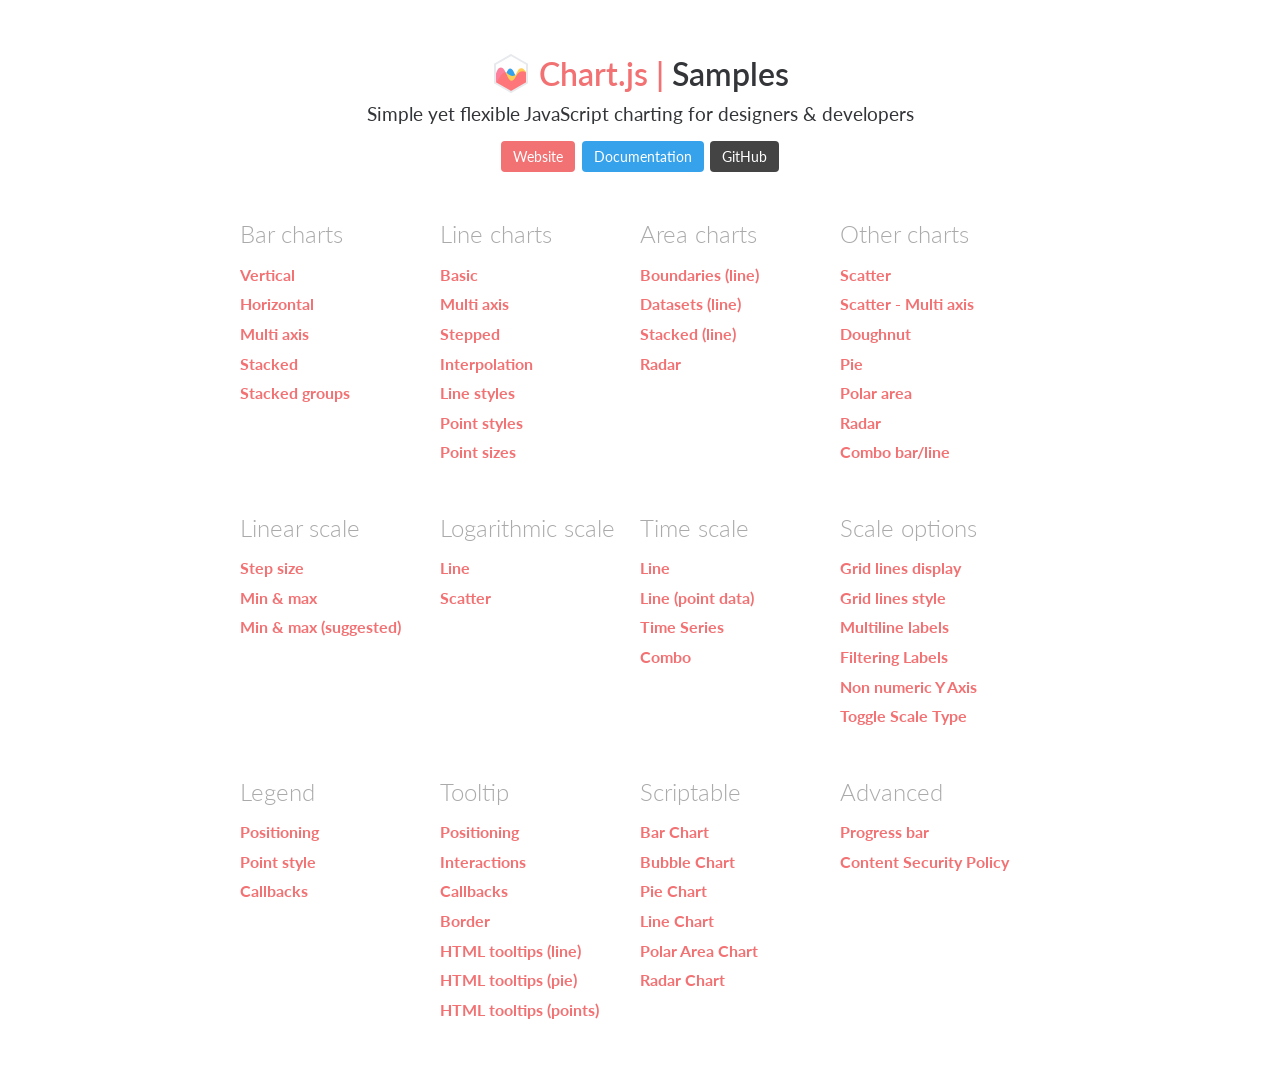
<file: bower_components/chart.js/samples/index.html>
<!DOCTYPE html>
<html lang="en-US">
<head>
	<meta charset="utf-8">
	<meta http-equiv="X-UA-Compatible" content="IE=Edge">
	<meta name="viewport" content="width=device-width, initial-scale=1">
	<link rel="stylesheet" type="text/css" href="style.css">
	<link rel="icon" href="favicon.ico">
	<script src="samples.js"></script>
	<script src="utils.js"></script>
	<title>Chart.js samples</title>
</head>
<body>
	<div class="content">
		<div class="header">
			<div class="chartjs-title">Samples</div>
			<div class="chartjs-caption">Simple yet flexible JavaScript charting for designers &amp; developers</div>
			<div class="chartjs-links">
				<a class="btn btn-chartjs" href="https://www.chartjs.org">Website</a>
				<a class="btn btn-docs" href="https://www.chartjs.org/docs">Documentation</a>
				<a class="btn btn-gh" href="https://github.com/chartjs/Chart.js">GitHub</a>
			</div>
		</div>

		<div id="categories" class="samples-categories"></div>
	</div>

	<script>
		function createCategory(item) {
			var el = document.createElement('div');
			el.className = 'samples-category';
			el.innerHTML =
				'<div class="title">' + item.title + '</div>' +
				'<div class="items"></div>';
			return el;
		}

		function createEntry(item) {
			var el = document.createElement('div');
			el.className = 'samples-entry';
			el.innerHTML = '<a class="title" href="' + item.path + '">' + item.title + '</a>';
			return el;
		}

		var categories = document.getElementById('categories');
		Samples.items.forEach(function(item) {
			var category = createCategory(item);
			var children = category.getElementsByClassName('items')[0];

			(item.items || []).forEach(function(item2) {
				children.appendChild(createEntry(item2));
			});

			categories.appendChild(category);
		});
	</script>
</body>
</html>
</file>
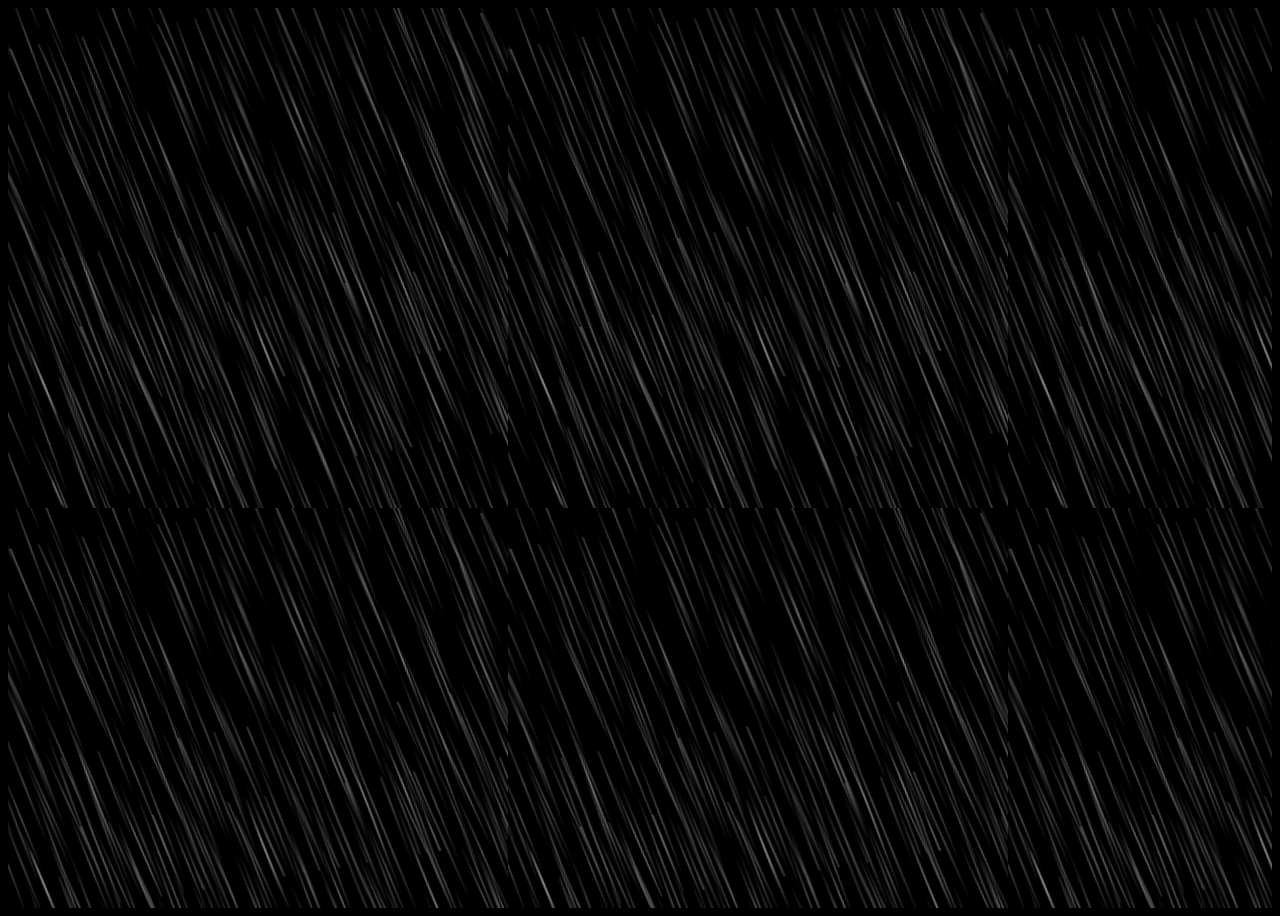
<file: rain.html>
<!DOCTYPE html>
<html lang="en">
<head>
    <meta charset="UTF-8">
    <meta name="viewport" content="width=device-width, initial-scale=1.0">
    <meta http-equiv="X-UA-Compatible" content="ie=edge">
    <link rel="stylesheet" href="./styles/canvas.css">
    
    <title>Document</title>
</head>
<body>
    <div class="rain">

    </div>
    
</body>
</html>
</file>
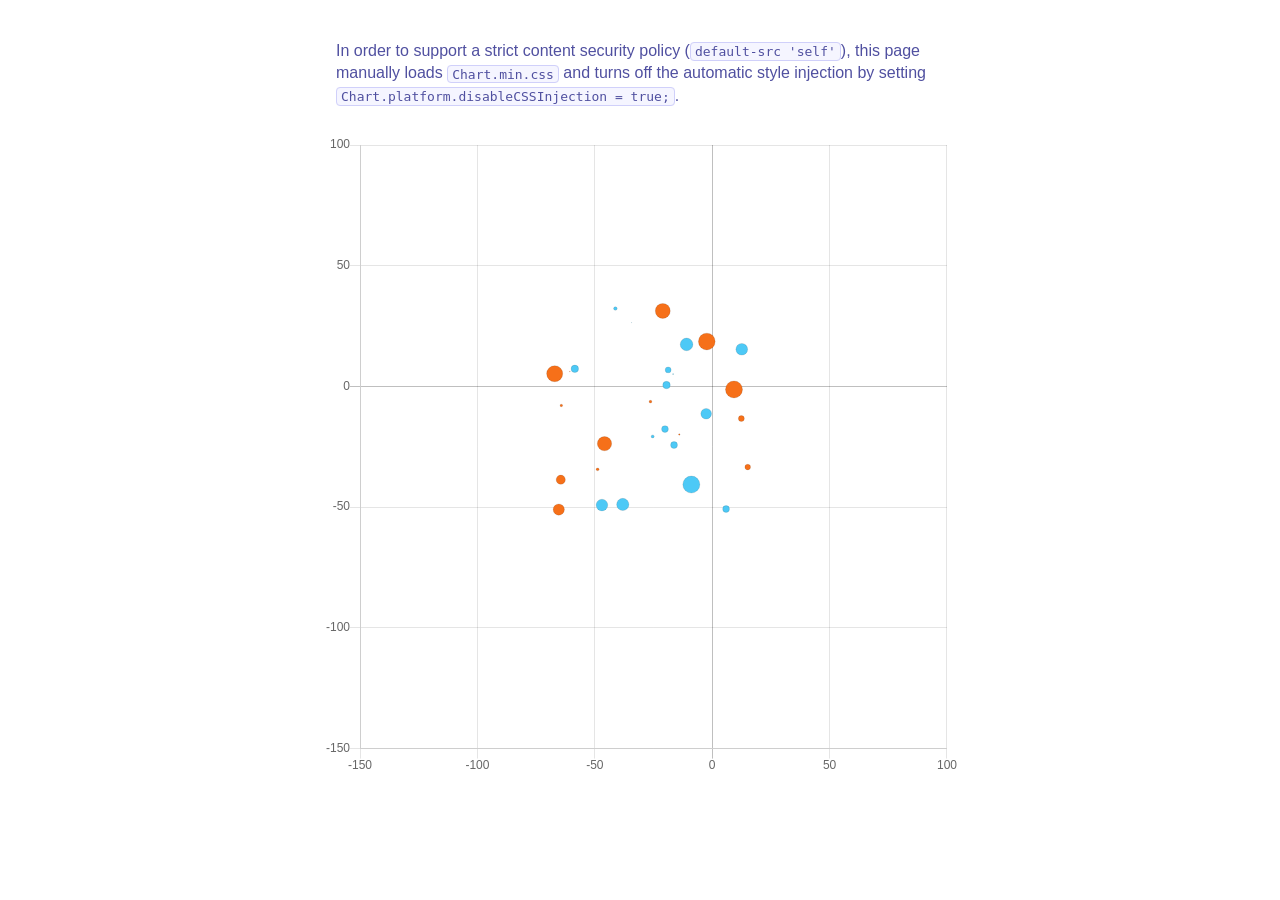
<file: bower_components/chart.js/samples/advanced/content-security-policy.html>
<!DOCTYPE html>
<html lang="en-US">
<head>
	<meta charset="utf-8">
	<meta http-equiv="X-UA-Compatible" content="IE=Edge">
	<meta name="viewport" content="width=device-width, initial-scale=1">
	<meta http-equiv="Content-Security-Policy" content="default-src 'self'">
	<title>Scriptable > Bubble | Chart.js sample</title>
	<link rel="stylesheet" type="text/css" href="../../dist/Chart.min.css">
	<link rel="stylesheet" type="text/css" href="./content-security-policy.css">
	<script src="../../dist/Chart.min.js"></script>
	<script src="../utils.js"></script>
	<script src="content-security-policy.js"></script>
</head>
<body>
	<div class="content">
		<div class="note">
			In order to support a strict content security policy (<code>default-src 'self'</code>),
			this page manually loads <code>Chart.min.css</code> and turns off the automatic style
			injection by setting <code>Chart.platform.disableCSSInjection = true;</code>.
		</div>
		<div class="wrapper">
			<canvas id="chart-0"></canvas>
		</div>
	</div>
</body>
</html>
</file>
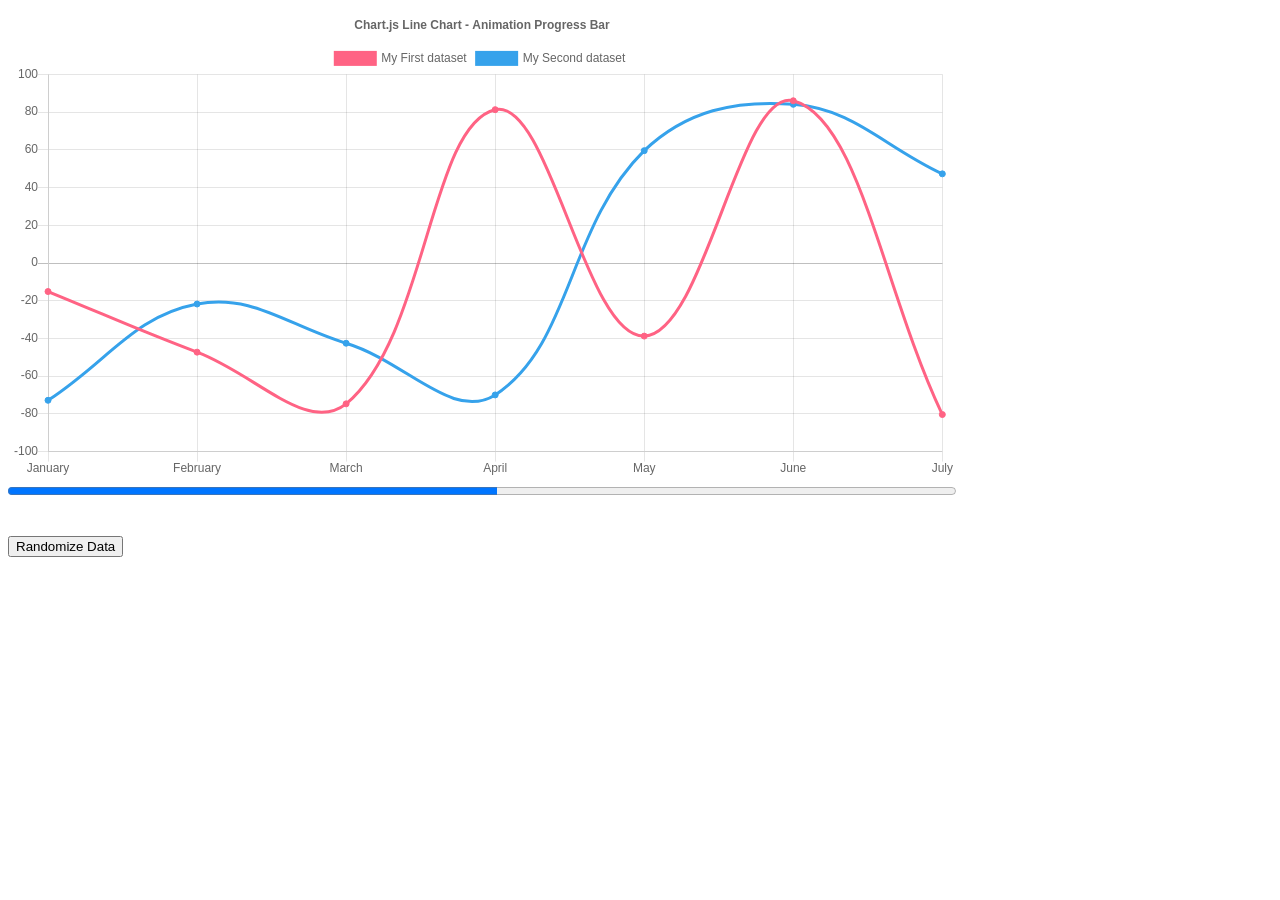
<file: bower_components/chart.js/samples/advanced/progress-bar.html>
<!doctype html>
<html>
<head>
<title> Animation Callbacks </title>
	<script src="../../dist/Chart.min.js"></script>
	<script src="../utils.js"></script>
	<style>
		canvas {
			-moz-user-select: none;
			-webkit-user-select: none;
			-ms-user-select: none;
		}
	</style>
</head>

<body>
	<div style="width: 75%;">
		<canvas id="canvas"></canvas>
		<progress id="animationProgress" max="1" value="0" style="width: 100%"></progress>
	</div>
	<br>
	<br>
	<button id="randomizeData">Randomize Data</button>
	<script>
		var progress = document.getElementById('animationProgress');
		var config = {
			type: 'line',
			data: {
				labels: ['January', 'February', 'March', 'April', 'May', 'June', 'July'],
				datasets: [{
					label: 'My First dataset',
					fill: false,
					borderColor: window.chartColors.red,
					backgroundColor: window.chartColors.red,
					data: [
						randomScalingFactor(),
						randomScalingFactor(),
						randomScalingFactor(),
						randomScalingFactor(),
						randomScalingFactor(),
						randomScalingFactor(),
						randomScalingFactor()
					]
				}, {
					label: 'My Second dataset ',
					fill: false,
					borderColor: window.chartColors.blue,
					backgroundColor: window.chartColors.blue,
					data: [
						randomScalingFactor(),
						randomScalingFactor(),
						randomScalingFactor(),
						randomScalingFactor(),
						randomScalingFactor(),
						randomScalingFactor(),
						randomScalingFactor()
					]
				}]
			},
			options: {
				title: {
					display: true,
					text: 'Chart.js Line Chart - Animation Progress Bar'
				},
				animation: {
					duration: 2000,
					onProgress: function(animation) {
						progress.value = animation.currentStep / animation.numSteps;
					},
					onComplete: function() {
						window.setTimeout(function() {
							progress.value = 0;
						}, 2000);
					}
				}
			}
		};

		window.onload = function() {
			var ctx = document.getElementById('canvas').getContext('2d');
			window.myLine = new Chart(ctx, config);
		};

		document.getElementById('randomizeData').addEventListener('click', function() {
			config.data.datasets.forEach(function(dataset) {
				dataset.data = dataset.data.map(function() {
					return randomScalingFactor();
				});
			});

			window.myLine.update();
		});
	</script>
</body>

</html>
</file>
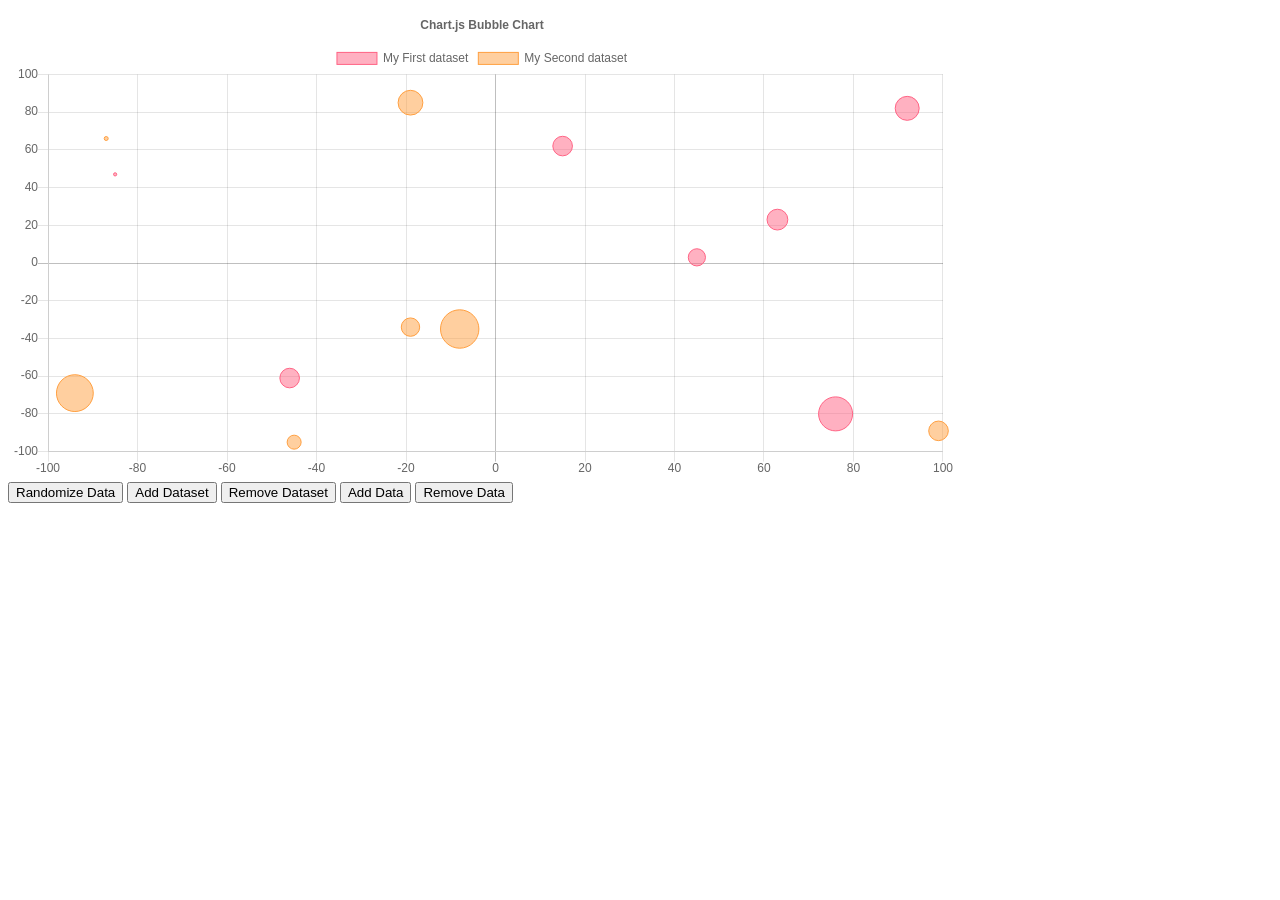
<file: bower_components/chart.js/samples/charts/bubble.html>
<!doctype html>
<html>

<head>
	<title>Bubble Chart</title>
	<script src="../../dist/Chart.min.js"></script>
	<script src="../utils.js"></script>
	<style type="text/css">
		canvas{
			-moz-user-select: none;
			-webkit-user-select: none;
			-ms-user-select: none;
		}
	</style>
</head>

<body>
	<div id="container" style="width: 75%;">
		<canvas id="canvas"></canvas>
	</div>
	<button id="randomizeData">Randomize Data</button>
	<button id="addDataset">Add Dataset</button>
	<button id="removeDataset">Remove Dataset</button>
	<button id="addData">Add Data</button>
	<button id="removeData">Remove Data</button>
	<script>
		var DEFAULT_DATASET_SIZE = 7;

		var addedCount = 0;
		var color = Chart.helpers.color;
		var bubbleChartData = {
			animation: {
				duration: 10000
			},
			datasets: [{
				label: 'My First dataset',
				backgroundColor: color(window.chartColors.red).alpha(0.5).rgbString(),
				borderColor: window.chartColors.red,
				borderWidth: 1,
				data: [{
					x: randomScalingFactor(),
					y: randomScalingFactor(),
					r: Math.abs(randomScalingFactor()) / 5,
				}, {
					x: randomScalingFactor(),
					y: randomScalingFactor(),
					r: Math.abs(randomScalingFactor()) / 5,
				}, {
					x: randomScalingFactor(),
					y: randomScalingFactor(),
					r: Math.abs(randomScalingFactor()) / 5,
				}, {
					x: randomScalingFactor(),
					y: randomScalingFactor(),
					r: Math.abs(randomScalingFactor()) / 5,
				}, {
					x: randomScalingFactor(),
					y: randomScalingFactor(),
					r: Math.abs(randomScalingFactor()) / 5,
				}, {
					x: randomScalingFactor(),
					y: randomScalingFactor(),
					r: Math.abs(randomScalingFactor()) / 5,
				}, {
					x: randomScalingFactor(),
					y: randomScalingFactor(),
					r: Math.abs(randomScalingFactor()) / 5,
				}]
			}, {
				label: 'My Second dataset',
				backgroundColor: color(window.chartColors.orange).alpha(0.5).rgbString(),
				borderColor: window.chartColors.orange,
				borderWidth: 1,
				data: [{
					x: randomScalingFactor(),
					y: randomScalingFactor(),
					r: Math.abs(randomScalingFactor()) / 5,
				}, {
					x: randomScalingFactor(),
					y: randomScalingFactor(),
					r: Math.abs(randomScalingFactor()) / 5,
				}, {
					x: randomScalingFactor(),
					y: randomScalingFactor(),
					r: Math.abs(randomScalingFactor()) / 5,
				}, {
					x: randomScalingFactor(),
					y: randomScalingFactor(),
					r: Math.abs(randomScalingFactor()) / 5,
				}, {
					x: randomScalingFactor(),
					y: randomScalingFactor(),
					r: Math.abs(randomScalingFactor()) / 5,
				}, {
					x: randomScalingFactor(),
					y: randomScalingFactor(),
					r: Math.abs(randomScalingFactor()) / 5,
				}, {
					x: randomScalingFactor(),
					y: randomScalingFactor(),
					r: Math.abs(randomScalingFactor()) / 5,
				}]
			}]
		};

		window.onload = function() {
			var ctx = document.getElementById('canvas').getContext('2d');
			window.myChart = new Chart(ctx, {
				type: 'bubble',
				data: bubbleChartData,
				options: {
					responsive: true,
					title: {
						display: true,
						text: 'Chart.js Bubble Chart'
					},
					tooltips: {
						mode: 'point'
					}
				}
			});
		};

		document.getElementById('randomizeData').addEventListener('click', function() {
			bubbleChartData.datasets.forEach(function(dataset) {
				dataset.data = dataset.data.map(function() {
					return {
						x: randomScalingFactor(),
						y: randomScalingFactor(),
						r: Math.abs(randomScalingFactor()) / 5,
					};
				});
			});
			window.myChart.update();
		});

		var colorNames = Object.keys(window.chartColors);
		document.getElementById('addDataset').addEventListener('click', function() {
			++addedCount;
			var colorName = colorNames[bubbleChartData.datasets.length % colorNames.length];
			var dsColor = window.chartColors[colorName];
			var newDataset = {
				label: 'My added dataset ' + addedCount,
				backgroundColor: color(dsColor).alpha(0.5).rgbString(),
				borderColor: dsColor,
				borderWidth: 1,
				data: []
			};

			for (var index = 0; index < DEFAULT_DATASET_SIZE; ++index) {
				newDataset.data.push({
					x: randomScalingFactor(),
					y: randomScalingFactor(),
					r: Math.abs(randomScalingFactor()) / 5,
				});
			}

			bubbleChartData.datasets.push(newDataset);
			window.myChart.update();
		});

		document.getElementById('addData').addEventListener('click', function() {
			if (bubbleChartData.datasets.length > 0) {
				for (var index = 0; index < bubbleChartData.datasets.length; ++index) {
					bubbleChartData.datasets[index].data.push({
						x: randomScalingFactor(),
						y: randomScalingFactor(),
						r: Math.abs(randomScalingFactor()) / 5,
					});
				}

				window.myChart.update();
			}
		});

		document.getElementById('removeDataset').addEventListener('click', function() {
			bubbleChartData.datasets.splice(0, 1);
			window.myChart.update();
		});

		document.getElementById('removeData').addEventListener('click', function() {
			bubbleChartData.datasets.forEach(function(dataset) {
				dataset.data.pop();
			});

			window.myChart.update();
		});
	</script>
</body>

</html>
</file>
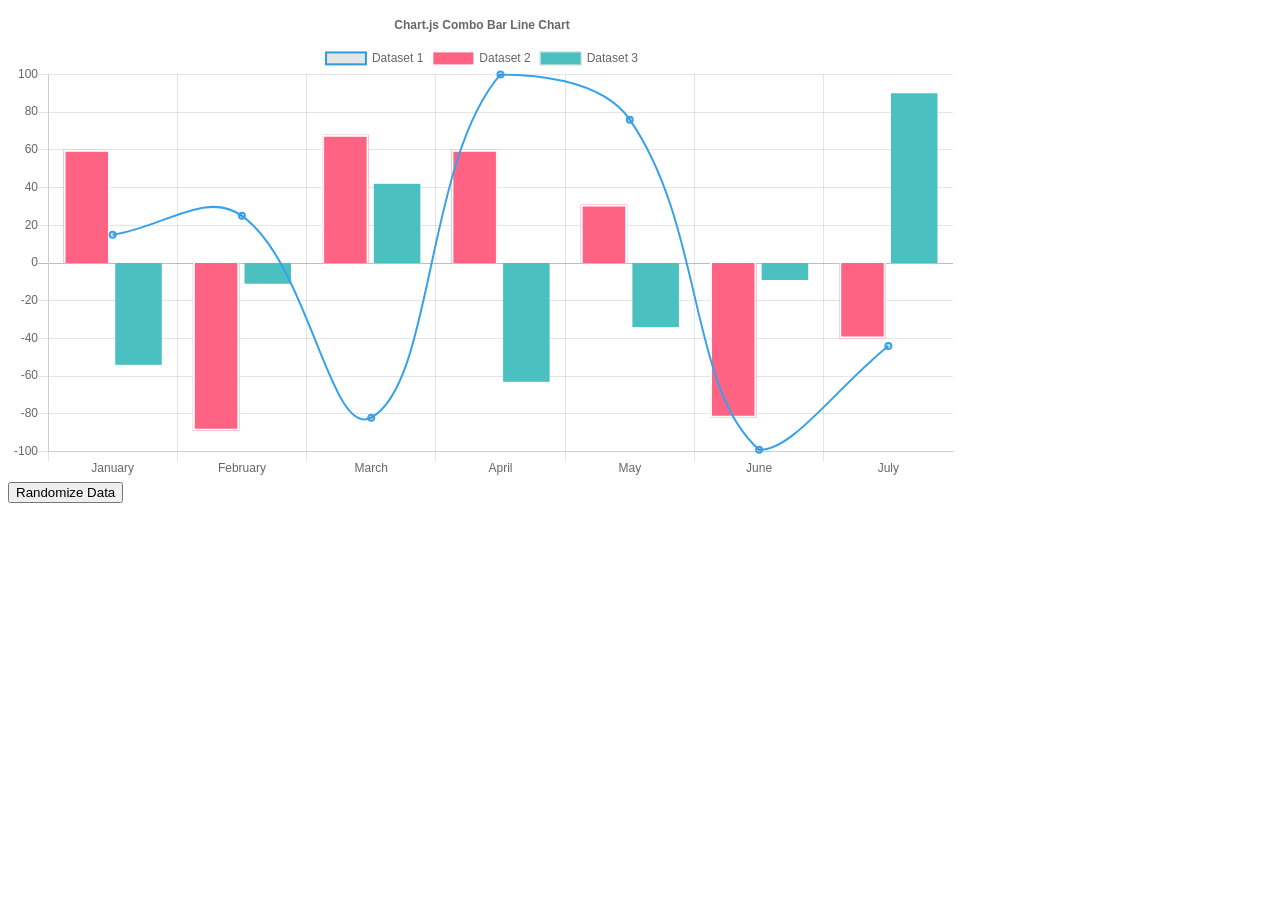
<file: bower_components/chart.js/samples/charts/combo-bar-line.html>
<!doctype html>
<html>

<head>
	<title>Combo Bar-Line Chart</title>
	<script src="../../dist/Chart.min.js"></script>
	<script src="../utils.js"></script>
	<style>
	canvas {
		-moz-user-select: none;
		-webkit-user-select: none;
		-ms-user-select: none;
	}
	</style>
</head>

<body>
	<div style="width: 75%">
		<canvas id="canvas"></canvas>
	</div>
	<button id="randomizeData">Randomize Data</button>
	<script>
		var chartData = {
			labels: ['January', 'February', 'March', 'April', 'May', 'June', 'July'],
			datasets: [{
				type: 'line',
				label: 'Dataset 1',
				borderColor: window.chartColors.blue,
				borderWidth: 2,
				fill: false,
				data: [
					randomScalingFactor(),
					randomScalingFactor(),
					randomScalingFactor(),
					randomScalingFactor(),
					randomScalingFactor(),
					randomScalingFactor(),
					randomScalingFactor()
				]
			}, {
				type: 'bar',
				label: 'Dataset 2',
				backgroundColor: window.chartColors.red,
				data: [
					randomScalingFactor(),
					randomScalingFactor(),
					randomScalingFactor(),
					randomScalingFactor(),
					randomScalingFactor(),
					randomScalingFactor(),
					randomScalingFactor()
				],
				borderColor: 'white',
				borderWidth: 2
			}, {
				type: 'bar',
				label: 'Dataset 3',
				backgroundColor: window.chartColors.green,
				data: [
					randomScalingFactor(),
					randomScalingFactor(),
					randomScalingFactor(),
					randomScalingFactor(),
					randomScalingFactor(),
					randomScalingFactor(),
					randomScalingFactor()
				]
			}]

		};
		window.onload = function() {
			var ctx = document.getElementById('canvas').getContext('2d');
			window.myMixedChart = new Chart(ctx, {
				type: 'bar',
				data: chartData,
				options: {
					responsive: true,
					title: {
						display: true,
						text: 'Chart.js Combo Bar Line Chart'
					},
					tooltips: {
						mode: 'index',
						intersect: true
					}
				}
			});
		};

		document.getElementById('randomizeData').addEventListener('click', function() {
			chartData.datasets.forEach(function(dataset) {
				dataset.data = dataset.data.map(function() {
					return randomScalingFactor();
				});
			});
			window.myMixedChart.update();
		});
	</script>
</body>

</html>
</file>
<file: bower_components/chart.js/samples/style.css>
@import url('https://fonts.googleapis.com/css?family=Lato:100,300,400,700,900');

body, html {
	color: #333538;
	font-family: 'Lato', sans-serif;
	line-height: 1.6;
	padding: 0;
	margin: 0;
}

a {
	color: #f27173;
	text-decoration: none;
}

a:hover {
	color: #e25f5f;
	text-decoration: underline;
}

.content {
	max-width: 800px;
	margin: auto;
	padding: 16px 32px;
}

.header {
	text-align: center;
	padding: 32px 0;
}

.wrapper {
	min-height: 400px;
	padding: 16px 0;
	position: relative;
}

.wrapper.col-2 {
	display: inline-block;
	min-height: 256px;
	width: 49%;
}

@media (max-width: 400px) {
	.wrapper.col-2 {
		width: 100%
	}
}

.wrapper canvas {
	-moz-user-select: none;
	-webkit-user-select: none;
	-ms-user-select: none;
}

.toolbar {
	display: flex;
}

.toolbar > * {
	margin: 0 8px 0 0;
}

.btn {
	background-color: #aaa;
	border-radius: 4px;
	color: white;
	padding: 0.25rem 0.75rem;
}

.btn .fa {
	font-size: 1rem;
}

.btn:hover {
	background-color: #888;
	color: white;
	text-decoration: none;
}

.btn-chartjs { background-color: #f27173; }
.btn-chartjs:hover { background-color: #e25f5f; }
.btn-docs:hover { background-color: #2793db; }
.btn-docs { background-color: #36A2EB; }
.btn-docs:hover { background-color: #2793db; }
.btn-gh { background-color: #444; }
.btn-gh:hover { background-color: #333; }

.btn-on {
	border-style: inset;
}

.chartjs-title {
	font-size: 2rem;
	font-weight: 600;
	white-space: nowrap;
}

.chartjs-title::before {
	background-image: url(logo.svg);
	background-position: left center;
	background-repeat: no-repeat;
	background-size: 40px;
	content: 'Chart.js | ';
	color: #f27173;
	font-weight: 600;
	padding-left: 48px;
}

.chartjs-caption {
	font-size: 1.2rem;
}

.chartjs-links {
	display: flex;
	justify-content: center;
	padding: 8px 0;
}

.chartjs-links a {
	align-items: center;
	display: flex;
	font-size: 0.9rem;
	margin: 0.2rem;
}

.chartjs-links .fa:before {
	margin-right: 0.5em;
}

.samples-category {
	display: inline-block;
	margin-bottom: 32px;
	vertical-align: top;
	width: 25%;
}

.samples-category > .title {
	color: #aaa;
	font-weight: 300;
	font-size: 1.5rem;
}

.samples-category:hover > .title {
	color: black;
}

.samples-category > .items {
	padding: 8px 0;
}

.samples-entry {
	padding: 0 0 4px 0;
}

.samples-entry > .title {
	font-weight: 700;
}

@media (max-width: 640px) {
	.samples-category { width: 33%; }
}

@media (max-width: 512px) {
	.samples-category { width: 50%; }
}

@media (max-width: 420px) {
	.chartjs-caption { font-size: 1.05rem; }
	.chartjs-title::before { content: ''; }
	.chartjs-links a { flex-direction: column; }
	.chartjs-links .fa { margin: 0 }
	.samples-category { width: 100%; }
}

.analyser table {
	color: #333;
	font-size: 0.9rem;
	margin: 8px 0;
	width: 100%
}

.analyser th {
	background-color: #f0f0f0;
	padding: 2px;
}

.analyser td {
	padding: 2px;
	text-align: center;
}
</file>
<file: styles/canvas.css>
body{
background:black;
}


.rain{
    height: 100vh;
    background: url(./rain.png);
    animation: rain .3s linear infinite;
}

.rain::before
{
    content: '';
    position: absolute;
    width: 100%;
    height: 100%;
    background: #fff;
    animation:  lighting .3s linear infinite;
    opacity: 0;
}

@keyframes rain
{
    0%
    {
        background-position: 0% 0%;
    }
    100%
    {
        background-position: 20% 100%;
    }
}

@keyframes lighting
{
    0%
    /* {
        opacity: 0;
    }
    10%
    {
        opacity: 0;
    }
    11%
    {
        opacity: 1;
    }
    14%
    {
        opacity: 0;
    }
    20%
    {
        opacity: 0;
    }
    21%
    {
        opacity: 1;
    }
    24%
    {
        opacity: 0;
    }
    104%
    {
        opacity: 0;
    } */
}
</file>
<file: bower_components/chart.js/samples/advanced/content-security-policy.css>
.content {
	max-width: 640px;
	margin: auto;
	padding: 1rem;
}

.note {
	font-family: sans-serif;
	color: #5050a0;
	line-height: 1.4;
	margin-bottom: 1rem;
	padding: 1rem;
}

code {
	background-color: #f5f5ff;
	border: 1px solid #d0d0fa;
	border-radius: 4px;
	padding: 0.05rem 0.25rem;
}
</file>
<file: bower_components/chart.js/dist/Chart.min.css>
@keyframes chartjs-render-animation{from{opacity:.99}to{opacity:1}}.chartjs-render-monitor{animation:chartjs-render-animation 1ms}.chartjs-size-monitor,.chartjs-size-monitor-expand,.chartjs-size-monitor-shrink{position:absolute;direction:ltr;left:0;top:0;right:0;bottom:0;overflow:hidden;pointer-events:none;visibility:hidden;z-index:-1}.chartjs-size-monitor-expand>div{position:absolute;width:1000000px;height:1000000px;left:0;top:0}.chartjs-size-monitor-shrink>div{position:absolute;width:200%;height:200%;left:0;top:0}
</file>
